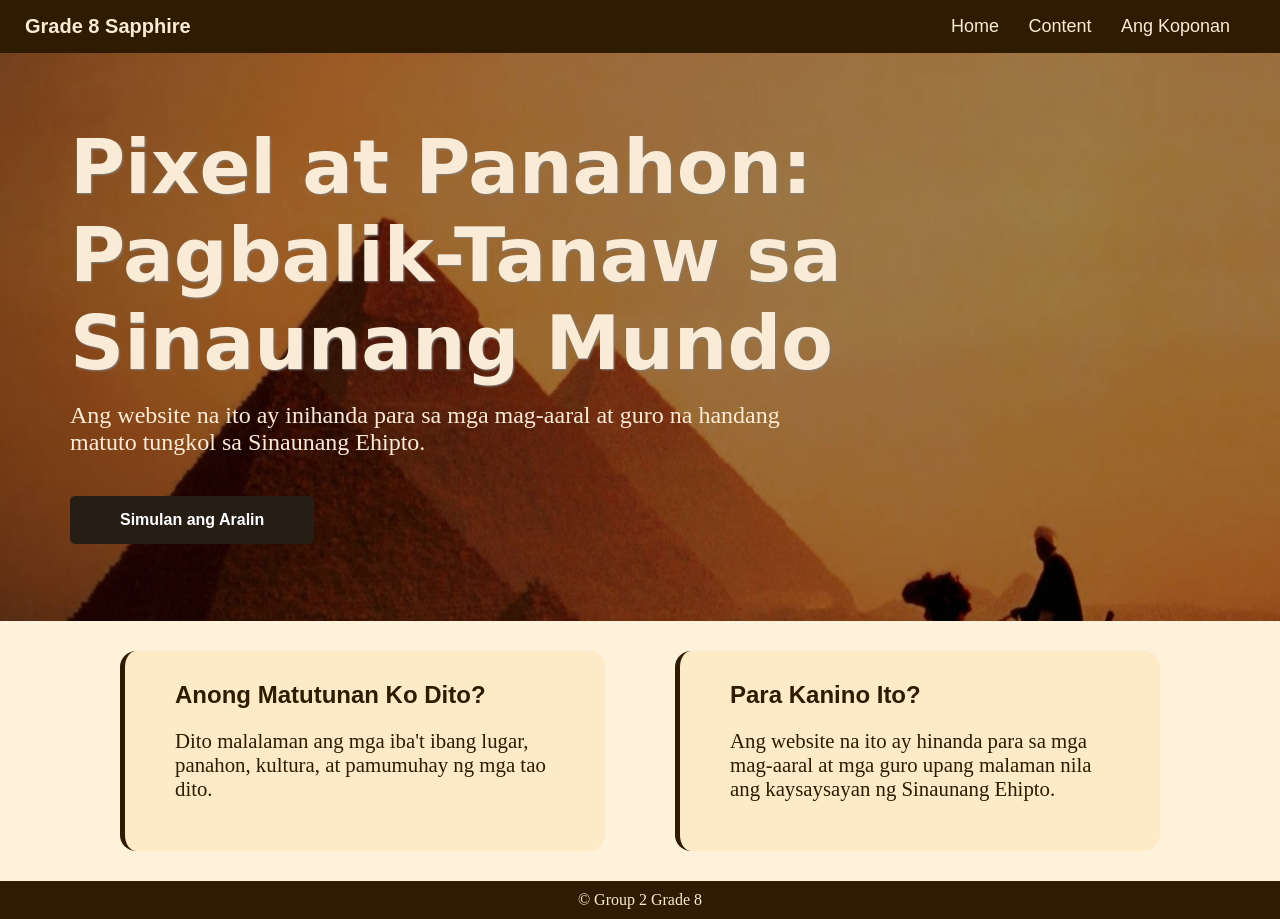
<file: index.html>
<!DOCTYPE html>
<html lang="fil">
<head>
    <meta charset="UTF-8">
    <meta name="viewport" content="width=device-width, initial-scale=1.0">
    <title>performancetask</title>
    <link rel="stylesheet" href="style.css">
</head>
<body>
  <nav class="nav-bar">
    <div class="nav-div">
      <div class="name1">Grade 8 Sapphire</div>
    <ul>
       <li><a href="index.html">Home</a></li>
       <li><a href="content.html">Content</a></li> 
       <li><a href="Ang Koponan.html">Ang Koponan</a></li>
    </ul>
    </div>
  </nav>

 <div class="home">

   <div class="home-image">
      <img src="camel.jpg" alt="camel">
   </div>

   <div class="home-text">
    <h1>Pixel at Panahon: <br> Pagbalik-Tanaw sa Sinaunang Mundo</h1>
    <p>Ang website na ito ay inihanda para sa mga mag-aaral at guro na handang <br>
      matuto tungkol sa Sinaunang Ehipto.</p>
    <button class="btn"><a href="content.html">Simulan ang Aralin</a></button>
 </div>

</div>
<ul class="yuu">
   <li class="uiu">
      <h2> Anong Matutunan Ko Dito?</h2>
      <p class="hp">Dito malalaman ang mga iba't ibang lugar, panahon, kultura, at pamumuhay ng mga tao dito.</p>
   </li>

   <li class="uiu">
      <h2>Para Kanino Ito?</h2>
      <p class="hp">Ang website na ito ay hinanda para sa mga mag-aaral at mga guro upang malaman nila ang kaysaysayan ng Sinaunang Ehipto.</p>
   </li>
</ul>

 <footer>© Group 2 Grade 8</footer>
</body>
</html>
</file>
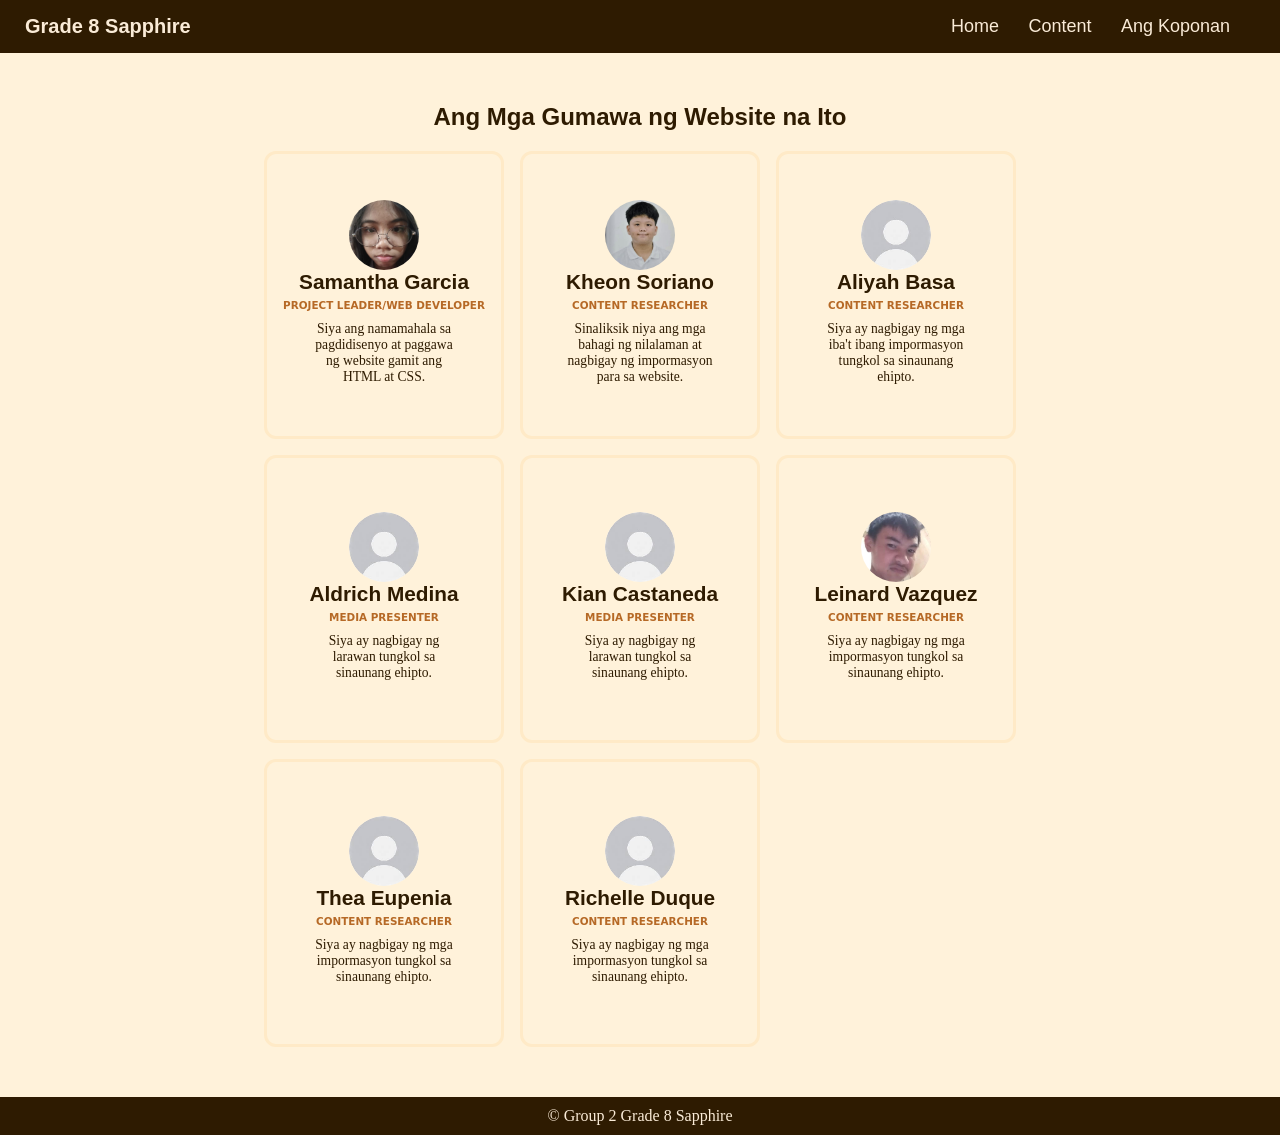
<file: Ang Koponan.html>
<!DOCTYPE html>
<html lang="fil">
<head>
    <meta charset="UTF-8">
    <meta name="viewport" content="width=device-width, initial-scale=1.0">
    <title>performancetask</title>
    <link rel="stylesheet" href="style.css">
</head>
<body>
 <nav class="nav-bar">
    <div class="nav-div">
      <div class="name1">Grade 8 Sapphire</div>
    <ul>
       <li><a href="index.html">Home</a></li>
       <li><a href="content.html">Content</a></li> 
       <li><a href="Ang Koponan.html">Ang Koponan</a></li>
    </ul>
    </div>
  </nav>

 <section>
    
    <h2 class="head-authors">Ang Mga Gumawa ng Website na Ito</h2>
      <ul class="container">

        <li class="id">
            <img src="me.jpg" alt="me">
            <h2 class="id-name">Samantha Garcia</h2>
            <h3>PROJECT LEADER/WEB DEVELOPER</h3>
            <p class="p-id">Siya ang namamahala sa pagdidisenyo at paggawa ng website gamit ang HTML at CSS.</p>
        </li>

        <li class="id">
            <img src="kheon.jpg" alt="kheon">
            <h2 class="id-name">Kheon Soriano</h2>
            <h3>CONTENT RESEARCHER</h3>
            <p class="p-id">Sinaliksik niya ang mga bahagi ng nilalaman at nagbigay ng impormasyon para sa website. </p>
        </li>

        <li class="id">
            <img src="images.jpeg" alt="images">
            <h2 class="id-name">Aliyah Basa</h2>
            <h3>CONTENT RESEARCHER</h3>
            <p class="p-id">Siya ay nagbigay ng mga iba't ibang impormasyon tungkol sa sinaunang ehipto. </p>
        </li>
        
        <li class="id">
            <img src="images.jpeg" alt="images">
            <h2 class="id-name">Aldrich Medina</h2>
            <h3>MEDIA PRESENTER</h3>
            <p class="p-id">Siya ay nagbigay ng larawan tungkol sa sinaunang ehipto. </p>
        </li>
        
        <li class="id">
            <img src="images.jpeg" alt="images">
            <h2 class="id-name">Kian Castaneda</h2>
            <h3>MEDIA PRESENTER</h3>
            <p class="p-id">Siya ay nagbigay ng larawan tungkol sa sinaunang ehipto. </p>
        </li>
        
        <li class="id">
            <img src="Unknown.jpg" alt="Unknown">
            <h2 class="id-name">Leinard Vazquez</h2>
            <h3>CONTENT RESEARCHER</h3>
            <p class="p-id">Siya ay nagbigay ng mga impormasyon tungkol sa sinaunang ehipto. </p>
        </li>

         <li class="id">
            <img src="images.jpeg" alt="images">
            <h2 class="id-name">Thea Eupenia</h2>
            <h3>CONTENT RESEARCHER</h3>
            <p class="p-id">Siya ay nagbigay ng mga impormasyon tungkol sa sinaunang ehipto. </p>
        </li> 

        <li class="id">
            <img src="images.jpeg" alt="images">
            <h2 class="id-name">Richelle Duque</h2>
            <h3>CONTENT RESEARCHER</h3>
            <p class="p-id">Siya ay nagbigay ng mga impormasyon tungkol sa sinaunang ehipto. </p>
        </li>
      </ul>

 </section>

 <footer>© Group 2 Grade 8 Sapphire</footer>
</body>
</html>
</file>
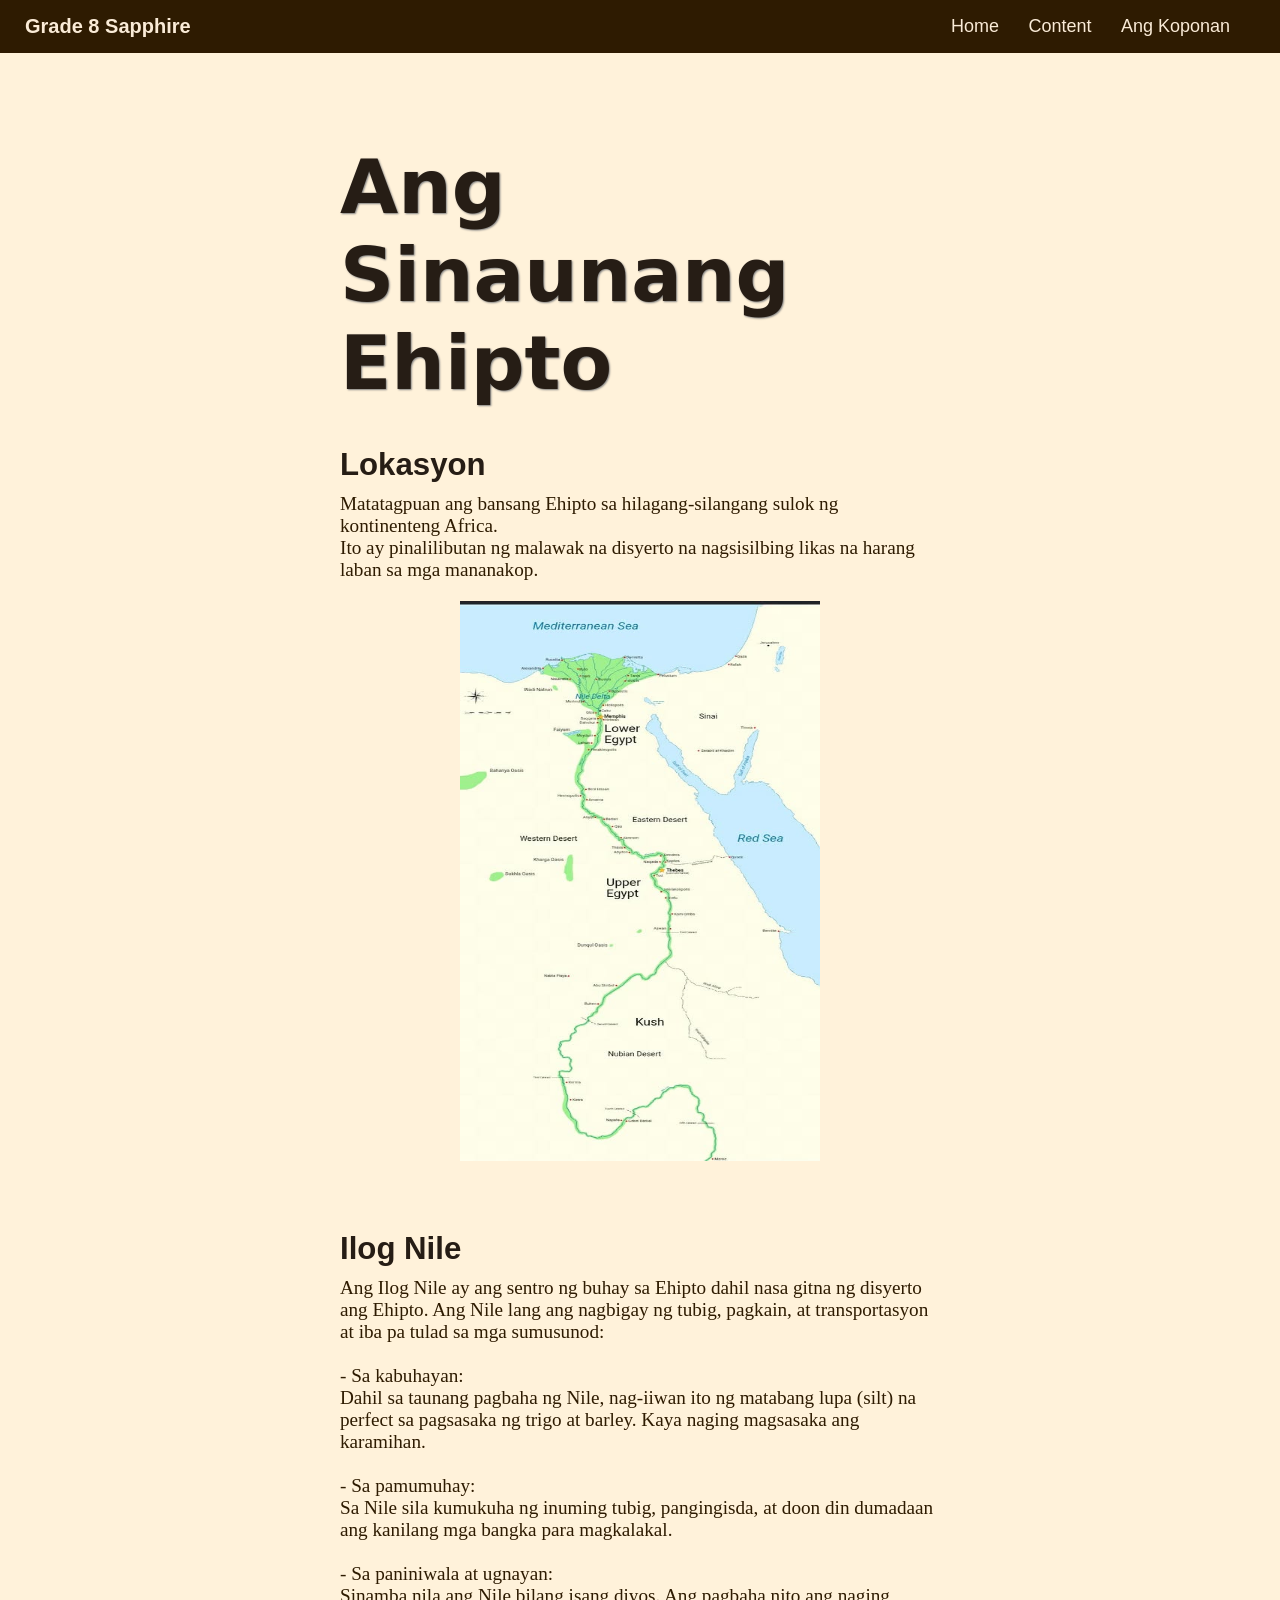
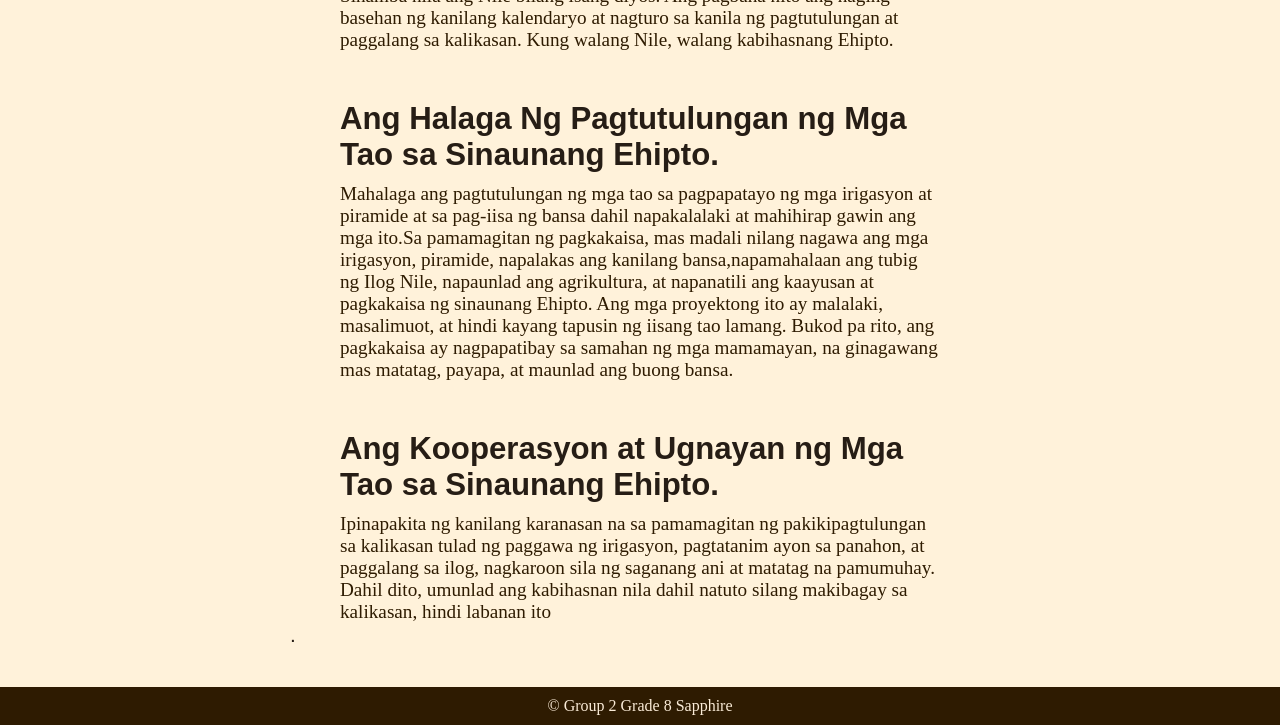
<file: content.html>
<!DOCTYPE html>
<html lang="fil">
<head>
    <meta charset="UTF-8">
    <meta name="viewport" content="width=device-width, initial-scale=1.0">
    <title>performancetask</title>
    <link rel="stylesheet" href="style.css">
</head>
<body>
 <nav class="nav-bar">
    <div class="nav-div">
      <div class="name1">Grade 8 Sapphire</div>
    <ul>
       <li><a href="index.html">Home</a></li>
       <li><a href="content.html">Content</a></li> 
       <li><a href="Ang Koponan.html">Ang Koponan</a></li>
    </ul>
    </div>
  </nav>

 <section class="sc">
<div class="head-c">
 <h1 class="head-content">Ang Sinaunang Ehipto</h1>
</div>

  <ul>
   <li class="bxc">
     <h2 class="h2-content">Lokasyon</h2>
     <p class="p-content">Matatagpuan ang bansang Ehipto sa hilagang-silangang sulok ng kontinenteng Africa. <br> Ito ay pinalilibutan ng malawak na disyerto na nagsisilbing likas na harang laban sa mga mananakop.</p>  
       <img src="mapehipto.jpg" alt="mapehipto">   
   </li>
  
    <li class="bxc" >
      <h2 class="h2-content">Ilog Nile</h2>
    <p class="p-content">
      Ang Ilog Nile ay ang sentro ng buhay sa Ehipto dahil nasa gitna ng disyerto ang Ehipto. Ang Nile lang ang nagbigay ng tubig, pagkain, at transportasyon at iba pa tulad sa mga sumusunod:<br> <br>
- Sa kabuhayan: <br> Dahil sa taunang pagbaha ng Nile, nag-iiwan ito ng matabang lupa (silt) na perfect sa pagsasaka ng trigo at barley. Kaya naging magsasaka ang karamihan. <br> <br>
- Sa pamumuhay: <br> Sa Nile sila kumukuha ng inuming tubig, pangingisda, at doon din dumadaan ang kanilang mga bangka para magkalakal.<br> <br>
- Sa paniniwala at ugnayan: <br> Sinamba nila ang Nile bilang isang diyos. Ang pagbaha nito ang naging basehan ng kanilang kalendaryo at nagturo sa kanila ng pagtutulungan at paggalang sa kalikasan. Kung walang Nile, walang kabihasnang Ehipto.</p>  
    </li>

    <li class="bxc" >
      <h2 class="h2-content">Ang Halaga Ng Pagtutulungan ng Mga Tao sa Sinaunang Ehipto.</h2>
    <p class="p-content">
      Mahalaga ang pagtutulungan ng mga tao sa pagpapatayo ng mga irigasyon at piramide at sa pag-iisa ng bansa dahil napakalalaki at mahihirap gawin ang mga ito.Sa pamamagitan ng pagkakaisa, mas madali nilang nagawa ang mga irigasyon, piramide, napalakas ang kanilang bansa,napamahalaan ang tubig ng Ilog Nile, napaunlad ang agrikultura, at napanatili ang kaayusan at pagkakaisa ng sinaunang Ehipto. Ang mga proyektong ito ay malalaki, masalimuot, at hindi kayang tapusin ng iisang tao lamang. Bukod pa rito, ang pagkakaisa ay nagpapatibay sa samahan ng mga mamamayan, na ginagawang mas matatag, payapa, at maunlad ang buong bansa.</p>  
    </li>

    <li class="bxc" >
      <h2 class="h2-content">Ang Kooperasyon at Ugnayan ng Mga Tao sa Sinaunang Ehipto.</h2>
    <p class="p-content">
      Ipinapakita ng kanilang karanasan na sa pamamagitan ng pakikipagtulungan sa kalikasan tulad ng paggawa ng irigasyon, pagtatanim ayon sa panahon, at paggalang sa ilog, nagkaroon sila ng saganang ani at matatag na pamumuhay.
Dahil dito, umunlad ang kabihasnan nila dahil natuto silang makibagay sa kalikasan, hindi labanan ito </p>.
    </li>
    
  </ul>

 </section>
 
 <footer>© Group 2 Grade 8 Sapphire</footer>
</body>
</html>
</file>
<file: style.css>
* {
    box-sizing: border-box;
    padding: 0;
    margin: 0;
    text-decoration: none;
}

body{
    background-color: #fff2da;
    color: antiquewhite;
    font-family: sans-serif;
    display: flex;
    flex-direction:column;
    min-height: 100vh;
}

section{
    padding: 50px;
}

footer {
    margin-top: auto;
    background: #2e1b01;
    padding: 10px;
    color: antiquewhite;
    text-align: center;
    font-family: serif;
}

h1 {
    display: flex;
    text-align: left;
    font-family: 'Segoe UI', system-ui, sans-serif;
    padding: 0px 70px;
    font-size: 4.7rem;
    padding-top: 70px;
    padding-bottom: 10px;
    text-shadow: 1px 1px 2px gray;
}

p {
    text-align: left;
    font-size: 1.3rem;
    gap: 5px;
    padding: 5px 70px;
    padding-bottom: 40px;
    font-family: 'Times New Roman';
    font-size: 1.5rem;
}

.btn {
    align-items: left;
    background: #261d15;
    color: white;
    border: none;
    padding: 15px 50px;
    font-size: 1rem;
    font-weight: 600;
    border-radius: 5px;
    cursor: pointer;
    transition: all 0.1s ease;
    transition: all 0.3s ease-in-out;
    text-align: center;
    justify-content: center;
    text-decoration:none;
    font-family: sans-serif;
    margin-left: 70px;
    display:block;
    box-shadow: 0px;
    margin-bottom: 77px;
}

button:hover {
    transform: scale(1.03);
    box-shadow: 0 0 10px rgb(184, 129, 34);
}

button:active {
    transform: scale(0.97)
}

.btn a{
    text-decoration: none;
    color:white;
    text-decoration: none;
}

.btn > a{
    text-decoration: none;
    color:white;
    text-decoration: none;
}

.nav-div {
    display: flex;
    align-items: center;
    justify-content: space-between;
}

.nav-bar {
    background: #2e1b01;
    font-family: sans-serif;
    padding: 15px 25px;
}

.name1 {
    color: antiquewhite;
    font-size: 20px;
    font-family: sans-serif;
    justify-content:center;
    font-weight: bold;
    align-items: center;
    display: flex;
}

li {
    list-style: none;
    display:inline-block;
}

li a {
    color:antiquewhite;
    font-size: 18px;
    margin-right: 25px;
}

.bxc {
    color: #261d15;
    flex-direction: column;
    justify-content: space-between;
    text-align: left;
    list-style: none;
    font-size: 1.3rem;
    display:flex;
    padding: 20px 15rem;
    img {
    width: 400px;
    height: 600px;
    align-items: center;
    padding: 20px 20px;
    margin:auto;
}
    
}

.sc {
    padding: 20px 50px;
    color:#261d15
}

.head-content {
    margin-left: 220px;
    margin-right: 200px;
    color:#261d15;
}

ul {
    align-items: center;
}
.home {
    display:grid;
}

.home-image {
    grid-column: 1;
    grid-row: 1;
    img{
        width: 100%;
        height: 100%;
    }
}

.home-text {
    grid-column: 1;
    grid-row: 1;
    align-items: flex-start;
    justify-content: center;

}

.yuu {
    list-style: none;
    display:flex;
    flex-wrap: wrap;
    gap:70px;
    max-width: 1100px;
    justify-content:center;
    margin: 0 auto;
    padding: 30px;
}
 
.uiu {
    flex: 1;
    background: #ffeac7;
    border-radius: 16px;
    padding: 30px 30px;
    text-align: left;
    display: flex;
    flex-direction: column;
    justify-content: space-between;
    color: #2e1b01;
    flex-wrap:wrap;
    flex: 1 1 calc(33.333% - 24px);
    border-left-style: solid;
    border-color: #2e1b01;
    border-width: 5px;
}

.hp {
    padding:20px 20px;
    font-size: 1.3rem;
}

h2 {
    padding: 0px 20px;
}

.p-content {
    color:#2e1b01;
    font-size: 1.2rem;
    text-align: left;
    padding: 0px 50px;
}

.h2-content {
    padding: 10px 50px;
}

.container {
    margin: auto;
    width: 47rem;
    height: 56rem;
    list-style: none;
    text-align: center;
    align-items: center;
    display: grid;
    grid-template-columns: 1fr 1fr 1fr;
    justify-content: space-between;
    flex-wrap: wrap;
    gap: 1rem;
}

.id {
    display: grid;
    border: solid;
    border-radius: 12px;
    border-color: #ffeac7;
    padding:0px 0px;
    align-items: center;
    display: flex;
    flex-direction: column;
    justify-content:center;
    flex: 1;
    color:#2e1b01;
    width:15rem;
    height: 18rem;
    img{
        width:70px;
        height: 70px;
        border-radius: 50%;

    }
}

.id-name {
    font-size: 1.3rem;
}

h3 {
    font-family: 'Segoe UI', system-ui, sans-serif;
    font-weight: bold;
    color: #b66926;
    padding:5px 5px;
    border-radius: 5px;
    font-size: 0.65rem;
}

.p-id {
    padding: 5px 40px;
    text-align: center;
    font-size: 0.85rem
}

.head-authors {
    padding-bottom: 20px;
    color:#2e1b01;
    text-align: center;
}

/* Computer */
@media (max-width:1440px) {
}

/* Tablet */
@media (max-width:1024px) {
    
h1 {
    font-size: 4.35rem;
    padding:0px 45px;
    padding-top: 60px;
    padding-bottom: 5px;
    text-shadow: 1px 1px 2px gray;
}

.home-image {
    grid-column: 1;
    grid-row: 1;
    img{
        width: 100%;
        height: 100%;
    }
}

p {
    font-size: 1rem;
    gap: 4.5px;
    padding: 3.5px 45px;
    padding-bottom: 20px;
    font-size: 1rem;
}

.btn {
    padding: 15px 40px;
    font-size: 0.90rem;
    border-radius: 5px;
    margin-left: 45px;
    box-shadow: 0px;
    margin-bottom: 38.5px;
}

.head-content{
    margin-left: 50px;
    margin-right: 10px;
}
button:hover {
    transform: scale(1.03);
    box-shadow: 0 0 10px rgb(184, 129, 34);
}

button:active {
    transform: scale(0.97)
}

.nav-div {
    display: flex;
    align-items: center;
    justify-content: space-between;
    font-size: 12px;
}

.nav-bar {
    background: #2e1b01;
    font-family: sans-serif;
    padding: 15px 15px;
}

.name1 {
    color: antiquewhite;
    font-size: 18px;
    font-family: sans-serif;
}

li {
    list-style: none;
    display:inline-block;
}

li a {
    color:antiquewhite;
    font-size: 18px;
}

section{
    padding: 25px;
}

footer {
    margin-top: auto;
    background: #2e1b01;
    padding: 5px;
    color: antiquewhite;
    text-align: center;
    font-family: serif;
}

.bxc {
    font-size: 0.65rem;
    padding: 10px 4rem;
    img {
    width: 300px;
    height: 400px;
    padding: 10px 10px;
   }
    
}

.sc {
    padding: 10px 25px;
}

 .yuu {
    gap:35px;
    display: grid;
    grid-template-columns: 1fr;
    max-width: 550px;
    margin: 0 auto;
    padding: 15px;
}
 
.uiu {
    border-radius: 8px;
    padding: 15px 15px;
    border-width: 2.5px;
}

.hp {
    padding:10px 10px;
    font-size: 1rem;
}

h2 {
    padding: 0px 10px;
}

.p-content {
    font-size: 1.2rem;
    padding: 0px 25px;
}

.h2-content {
    font-size: 1.4rem;
    padding: 10px 25px;
}

.id {
    border-radius: 6px;
    padding:0px;
    width:10rem;
    height: 15rem;
    img{
        width:65px;
        height:65px;
        border-radius: 50%;

    }
}

.container {
    margin: auto;
    width: 32rem;
    height: 48rem;
    list-style: none;
    text-align: center;
    align-items: center;
    display: grid;
    grid-template-columns: 1fr 1fr 1fr;
    justify-content: space-between;
    flex-wrap: wrap;
    gap: 1rem;
}

.p-id {
    font-size: 0.65rem;
    padding: 10px 20px;
    
}

h3 {
    padding:2.5px 2.5px;
    border-radius: 2.5px;
    font-size: 0.65rem;
}

.id-name {
    font-size: 0.75rem;
}
}

/* Tablet */
@media (max-width:748px) {
  
h1 {
    font-size: 3.35rem;
    padding:0px 45px;
    padding-top: 60px;
    padding-bottom: 5px;
    text-shadow: 1px 1px 2px gray;
}

.home-image {
    grid-column: 1;
    grid-row: 1;
    img{
        width: 100%;
        height: 100%;
    }
}

p {
    font-size: 0.85rem;
    gap: 4.5px;
    padding: 3.5px 45px;
    padding-bottom: 20px;
    font-size: 0.85rem;
}

.btn {
    padding: 15px 40px;
    font-size: 0.55rem;
    border-radius: 5px;
    margin-left: 45px;
    box-shadow: 0px;
    margin-bottom: 38.5px;
}

button:hover {
    transform: scale(1.03);
    box-shadow: 0 0 10px rgb(184, 129, 34);
}

button:active {
    transform: scale(0.97)
}

.nav-div {
    display: flex;
    align-items: center;
    justify-content: space-between;
    font-size: 12px;
}

.nav-bar {
    background: #2e1b01;
    font-family: sans-serif;
    padding: 15px 15px;
}

.name1 {
    color: antiquewhite;
    font-size: 18px;
    font-family: sans-serif;
}

li {
    list-style: none;
    display:inline-block;
}

li a {
    color:antiquewhite;
    font-size: 18px;
}

section{
    padding: 25px;
}

footer {
    margin-top: auto;
    background: #2e1b01;
    padding: 5px;
    color: antiquewhite;
    text-align: center;
    font-family: serif;
}

.bxc {
    
    padding: 10px 4rem;
    img {
    width: 200px;
    height: 300px;
    padding: 10px 10px;
   }
    
}

.sc {
    padding: 10px 25px;
}

 .yuu {
    gap:35px;
    display: grid;
    grid-template-columns: 1fr;
    max-width: 550px;
    margin: 0 auto;
    padding: 15px;
}
 
.uiu {
    border-radius: 8px;
    padding: 15px 15px;
    border-width: 2.5px;
}

.hp {
    padding:10px 10px;
    font-size: 1rem;
}

h2 {
    padding: 0px 10px;
}

.p-content {
    font-size: 0.90rem;
    padding: 0px 25px;
}

.h2-content {
    font-size: 1.1rem;
    padding: 10px 25px;
}

.id {
    border-radius: 6px;
    padding:0px;
    width:10rem;
    height: 15rem;
    img{
        width:65px;
        height:65px;
        border-radius: 50%;

    }
}

.container {
    margin: auto;
    width: 21rem;
    height: 63rem;
    list-style: none;
    text-align: center;
    align-items: center;
    display: grid;
    grid-template-columns: 1fr 1fr;
    justify-content: space-between;
    flex-wrap: wrap;
    gap: 1rem;
}

.p-id {
    font-size: 0.65rem;
    padding: 10px 20px;
    
}

h3 {
    padding:2.5px 2.5px;
    border-radius: 2.5px;
    font-size: 0.65rem;
}

.id-name {
    font-size: 0.75rem;
}
}

/* Phones */
@media (max-width:600px) {

h1 {
    font-size: 2.35rem;
    padding:0px 35px;
    padding-top: 60px;
    padding-bottom: 5px;
    text-shadow: 1px 1px 2px gray;
}

.home-image {
    grid-column: 1;
    grid-row: 1;
    img{
        width: 100%;
        height: 100%;
    }
}

p {
    font-size: 0.65rem;
    gap: 2.5px;
    padding: 2.5px 35px;
    padding-bottom: 20px;
    font-size: 0.85rem;
}

.btn {
    padding: 7.5px 25px;
    font-size: 0.5rem;
    border-radius: 5px;
    margin-left: 35px;
    box-shadow: 0px;
    margin-bottom: 38.5px;
}

button:hover {
    transform: scale(1.03);
    box-shadow: 0 0 10px rgb(184, 129, 34);
}

button:active {
    transform: scale(0.97)
}

.nav-div {
    align-items: center;
    display:flex;
    justify-content: space-between;
}

.nav-bar {
    background: #2e1b01;
    font-family: sans-serif;
    padding: 5px 15px;
}

.name1 {
    color: antiquewhite;
    font-size: 13px;
    font-family: sans-serif;
}

li {
    list-style: none;
    display:inline-block;
}

li a {
    color:antiquewhite;
    font-size: 13px;
}

section{
    padding: 25px;
}

footer {
    margin-top: auto;
    background: #2e1b01;
    padding: 5px;
    color: antiquewhite;
    text-align: center;
    font-family: serif;
}

.bxc {
    font-size: 0.65rem;
    padding: 10px 4rem;
    img {
    width: 200px;
    height: 300px;
    padding: 10px 10px;
   }
    
}

.sc {
    padding: 10px 25px;
}

.pc{
    padding: 5px 40px;
    font-size: 0.65rem;
}

.yuu {
    gap:35px;
    display: grid;
    grid-template-columns: 1fr;
    max-width: 550px;
    margin: 0 auto;
    padding: 15px;
}
 
.uiu {
    border-radius: 8px;
    padding: 15px 15px;
    border-width: 2.5px;
}

.hp {
    padding:10px 10px;
    font-size: 1rem;
}

h2 {
    padding: 0px 10px;
}

.p-content {
    font-size: 0.85rem;
    padding: 0px 25px;
}

.h2-content {
    padding: 10px 25px;
}

.id {
    border-radius: 6px;
    padding:0px;
    width:10rem;
    height: 15rem;
    img{
        width:65px;
        height:65px;
        border-radius: 50%;

    }
}

.container {
    margin: auto;
    width: 21rem;
    height: 63rem;
    list-style: none;
    text-align: center;
    align-items: center;
    display: grid;
    grid-template-columns: 1fr 1fr;
    justify-content: space-between;
    flex-wrap: wrap;
    gap: 1rem;
}

.p-id {
    font-size: 0.65rem;
    padding: 10px 20px;
    
}

h3 {
    padding:2.5px 2.5px;
    border-radius: 2.5px;
    font-size: 0.65rem;
}

.id-name {
    font-size: 0.75rem;
}
}
</file>
